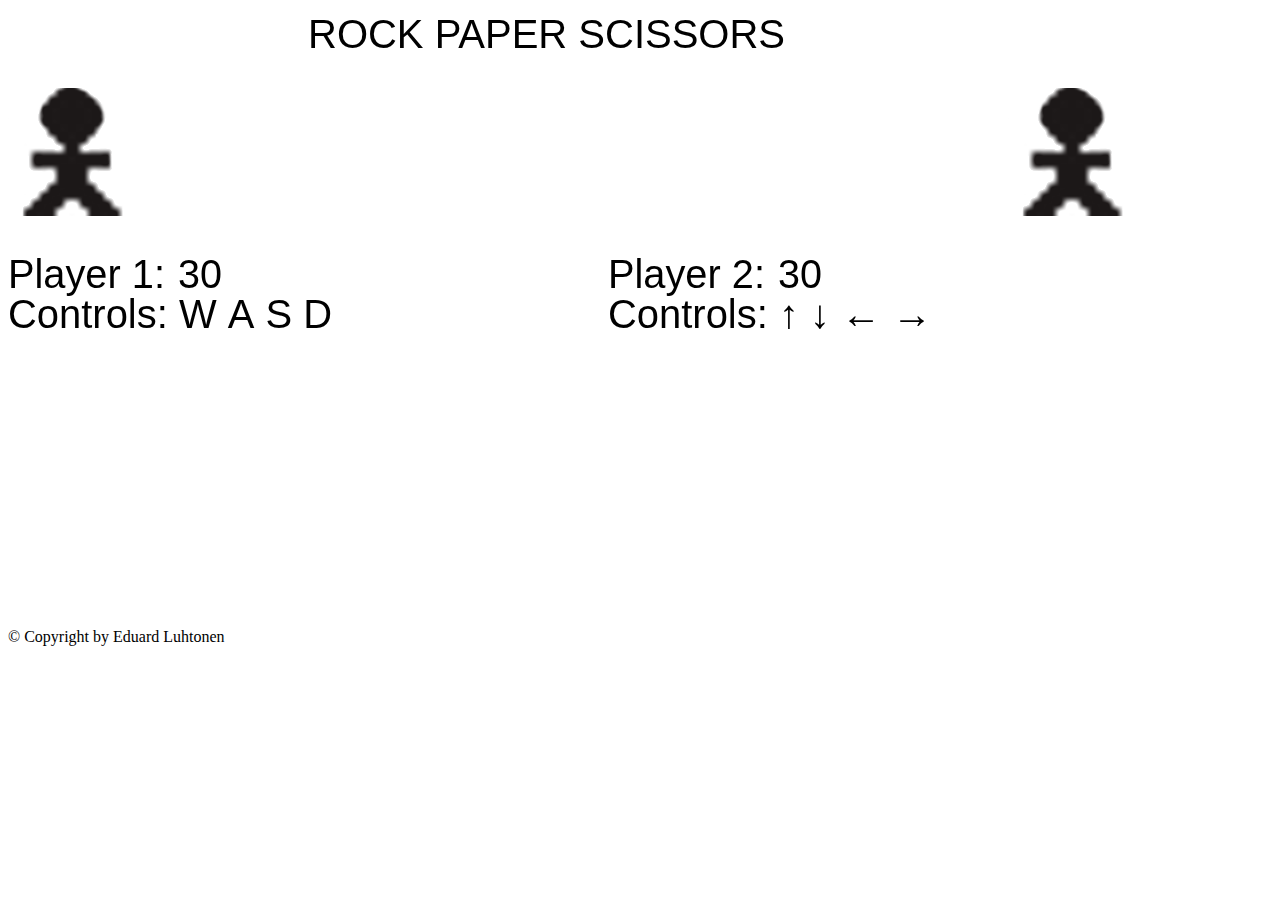
<file: fighting/index.html>
<!DOCTYPE html>
<html lang="en">
	<head>
		<title>Fighting</title>
		<script src="yabble.js"></script>
		<script src="game.js"></script>
		<script>
			require.setModuleRoot('./');
			require.run('main');
		</script>
	</head>
	<body>
		<div>
			<div id="gjs-loader">
				Loading...
			</div>
			<canvas id="gjs-canvas">Canvas is not supported</canvas>

			<footer>
				<p>
					&copy; Copyright  by Eduard Luhtonen
				</p>
			</footer>
		</div>
	</body>
</html>
</file>
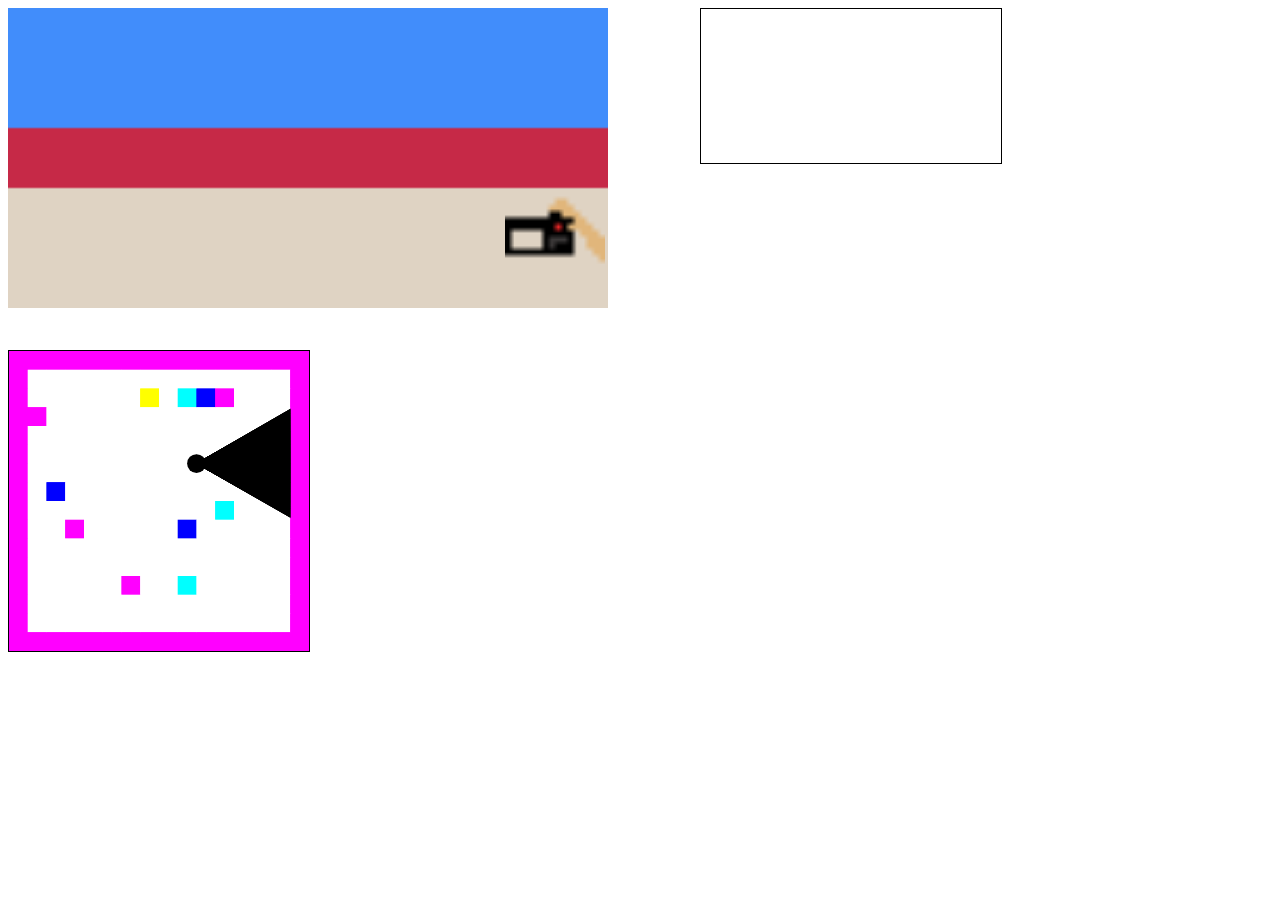
<file: fps/index.html>
<!DOCTYPE html>
<html lang="en">
    <head>
        <title>FPS</title>
        <link rel="stylesheet" type="text/css" href="game.css" />
    </head>

    <body>
        <div>
            <canvas id="canvas">Loading...</canvas>
            <canvas id="minimap">Minimap</canvas>
            <img id="camera" src="camera.png" />
            <div id="screenshot-wrapper"><canvas id="screenshot">Screenshot</canvas></div>
            <script type="text/javascript" src="jquery.js"></script>
            <script type="text/javascript" src="filtrr2.js"></script>
            <script type="text/javascript" src="jaws.js"></script>
            <script type="text/javascript" src="game.js"></script>
            <script>
                jaws.assets.add(["dino.png"]);
                jaws.start(Game);
            </script>
        </div>
    </body>
</html>
</file>
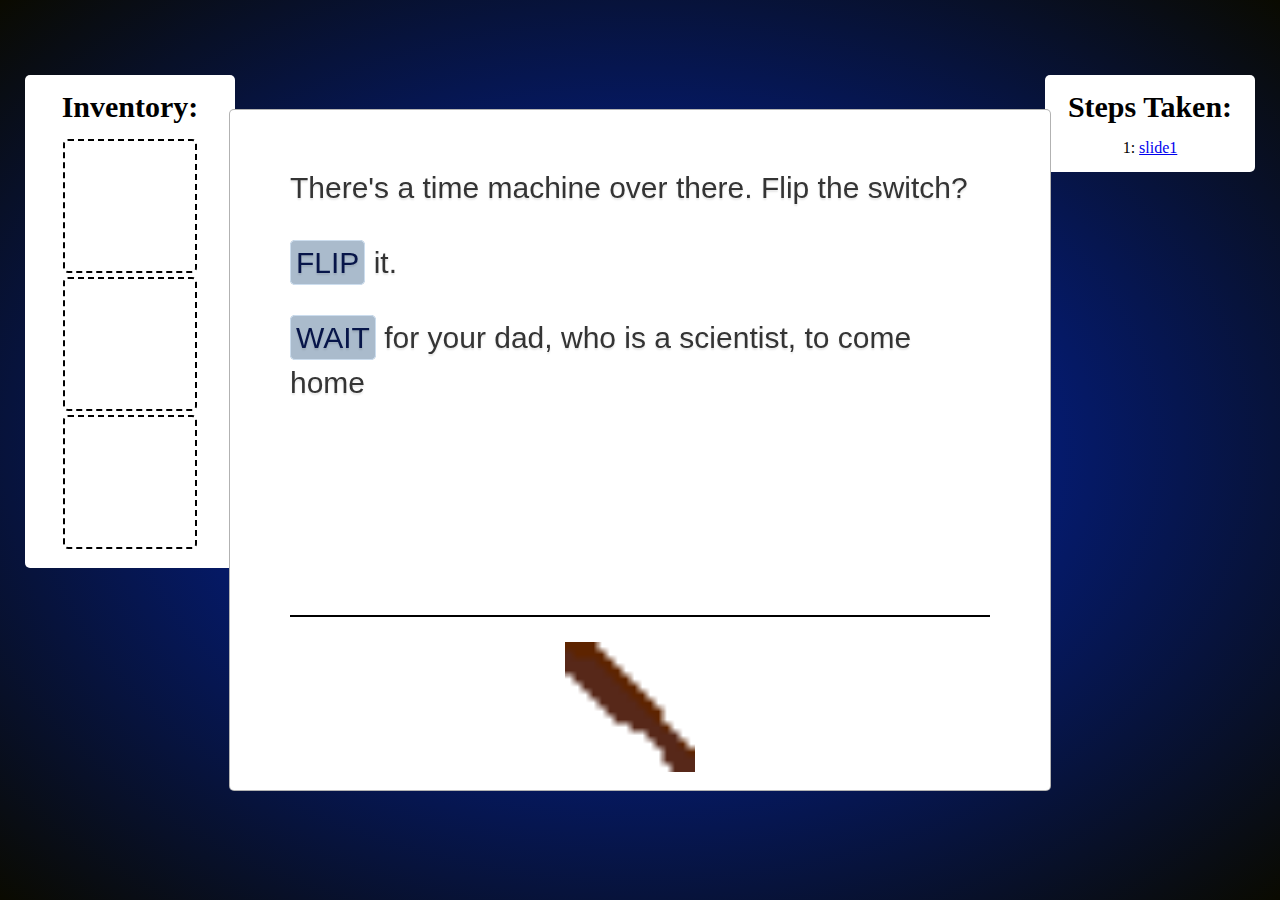
<file: interactive_fiction/index.html>
<!DOCTYPE html>
<html lang="en">
<head>
  <meta charset="utf-8"/>
  <title>Interactive Fiction</title>
  <link href="css/main.css" rel="stylesheet"/>
</head>
<body>
  <div id="player_inventory">
    <span class="item-container"><h3>Inventory:</h3>
      <div class="inventory-box empty"></div>
      <div class="inventory-box empty"></div>
      <div class="inventory-box empty"></div>
    </span>
  </div>
  <div id="steps-taken">
    <h3>Steps Taken:</h3>
    <ul id='steps'>
    </ul>
  </div>
  <div id="impress">
    <div id="slide1" class="step slide">
      <div class="slide-text">
        <p>There's a time machine over there. Flip the switch?</p>
        <p><a href="#slide2">FLIP</a> it.</p>
        <p><a href="#slide3">WAIT</a> for your dad, who is a scientist, to come home</p>
        <div class="event-text"></div>
      </div>
      <div class="menu item-container"><div class="inventory-box"><img src="images/bat.png" alt="bat" class="item" id="bat"></div></div>
    </div>
    <div id="slide2" class="step slide" data-x="1500">
      <div class="slide-text">
        <p>Woah. A dinosaur. I wonder if you can hit it with something...</p>
        <div class="event-text"></div>
      </div>
      <div class="menu"><div class="inventory-box"><img src="images/dino.png" alt="dino" class="item" id="dino"></div></div>
    </div>
    <div id="slide3" class="step slide" data-x="-1500">
      <div class="slide-text">
        <p>You hung around for a while, and then your dad came home.</p>
        <p>Then he helped you with your homework.</p>
        <p>It was kind of fun, but not that much fun.</p>
        <div class="event-text"></div>
      </div>
      <div class="menu"><a href="#" onclick='location = window.location.pathname; return false;'>START OVER</a></div>
    </div>
  </div>
  <script src="js/impress.js"></script>
  <script>impress().init();</script>
  <script src="js/game.js"></script>
  <script src="js/dragDrop.js"></script>
</body>
</html>
</file>
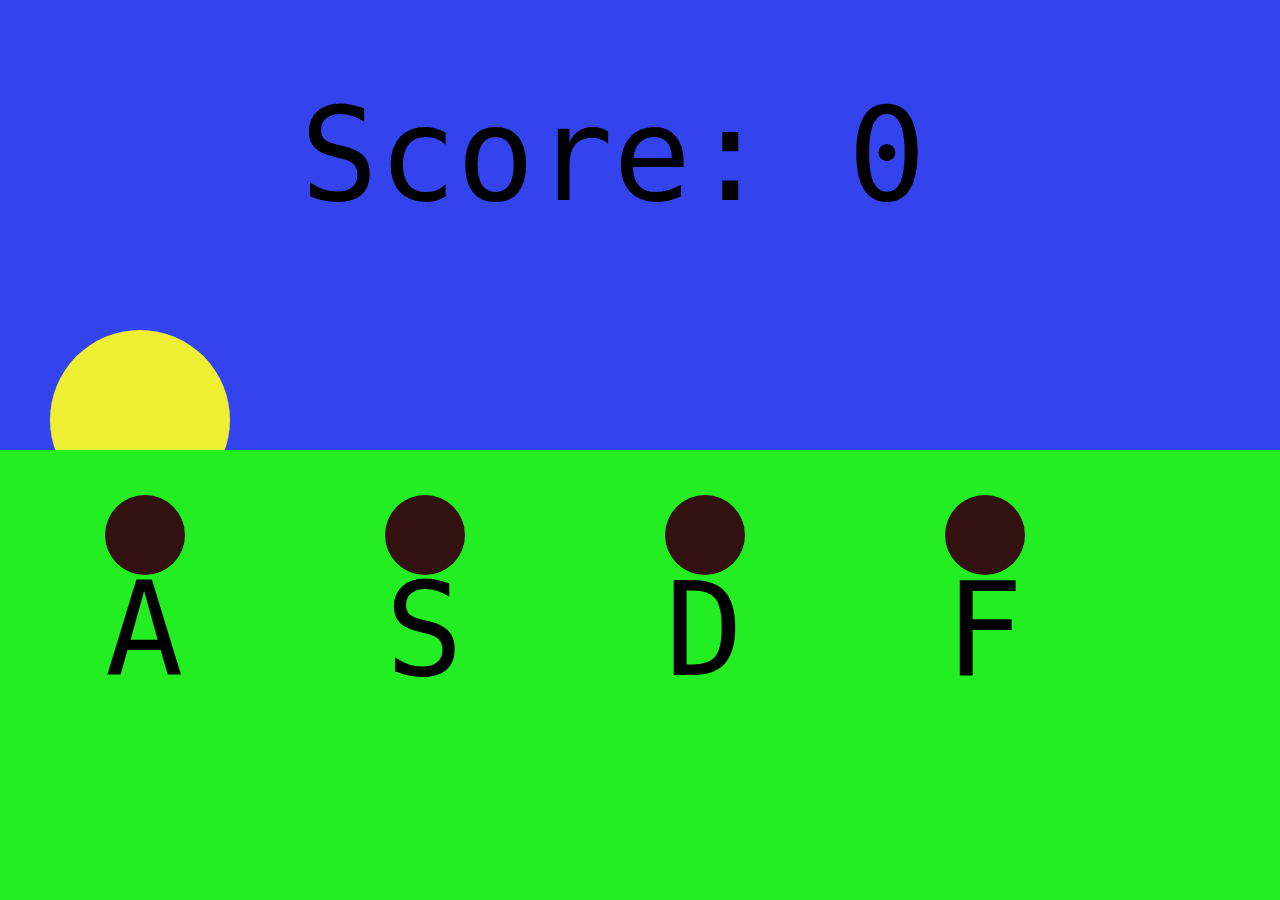
<file: party/index.html>
<!DOCTYPE html>
<html>
    <head>
        <title>whackamole</title>
    </head>
    <canvas></canvas>
    <script type="text/javascript" src="atom.js"></script>
    <script type="text/javascript" src="game.js"></script>
</html>
</file>
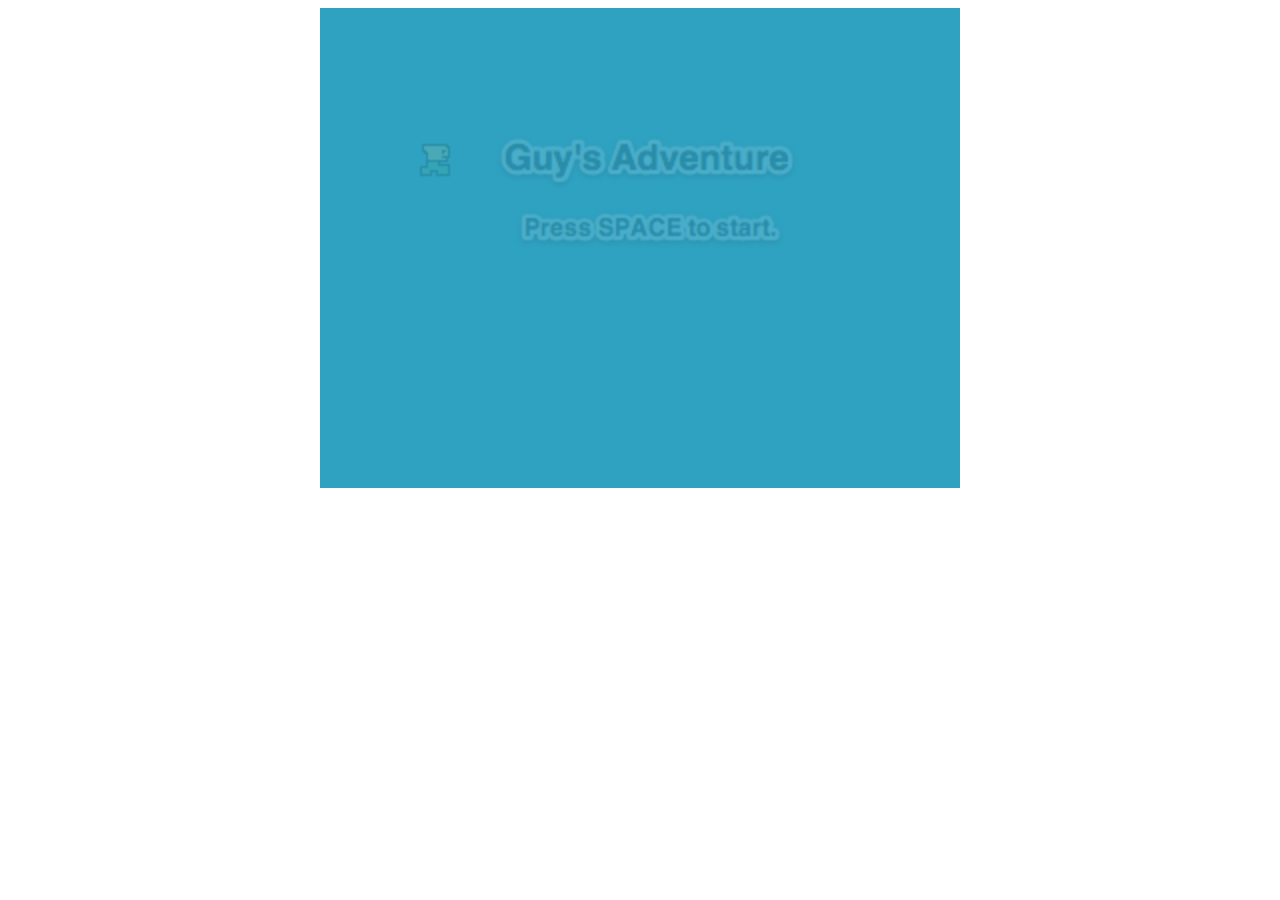
<file: platformer/index.html>
<!DOCTYPE html>
<html>
<head>
	<title>Guy's Adventure</title>
</head>
<body>
	<div id="wrapper" style="width: 640px; text-align: center; margin-left: auto; margin-right: auto;">
		<div id="jsapp">
			<script type="text/javascript" src="melon.js"></script>
			<script type="text/javascript" src="resources.js"></script>
			<script type="text/javascript" src="screens.js"></script>
			<script type="text/javascript" src="entities.js"></script>
			<script type="text/javascript" src="main.js"></script>
		</div>
		<div id="info" style="text-align: left; margin-top: 20px;">
			<div id="game_state"></div>
			<div id="instructions"></div>
		</div>
	</div>
</body>
</html>
</file>
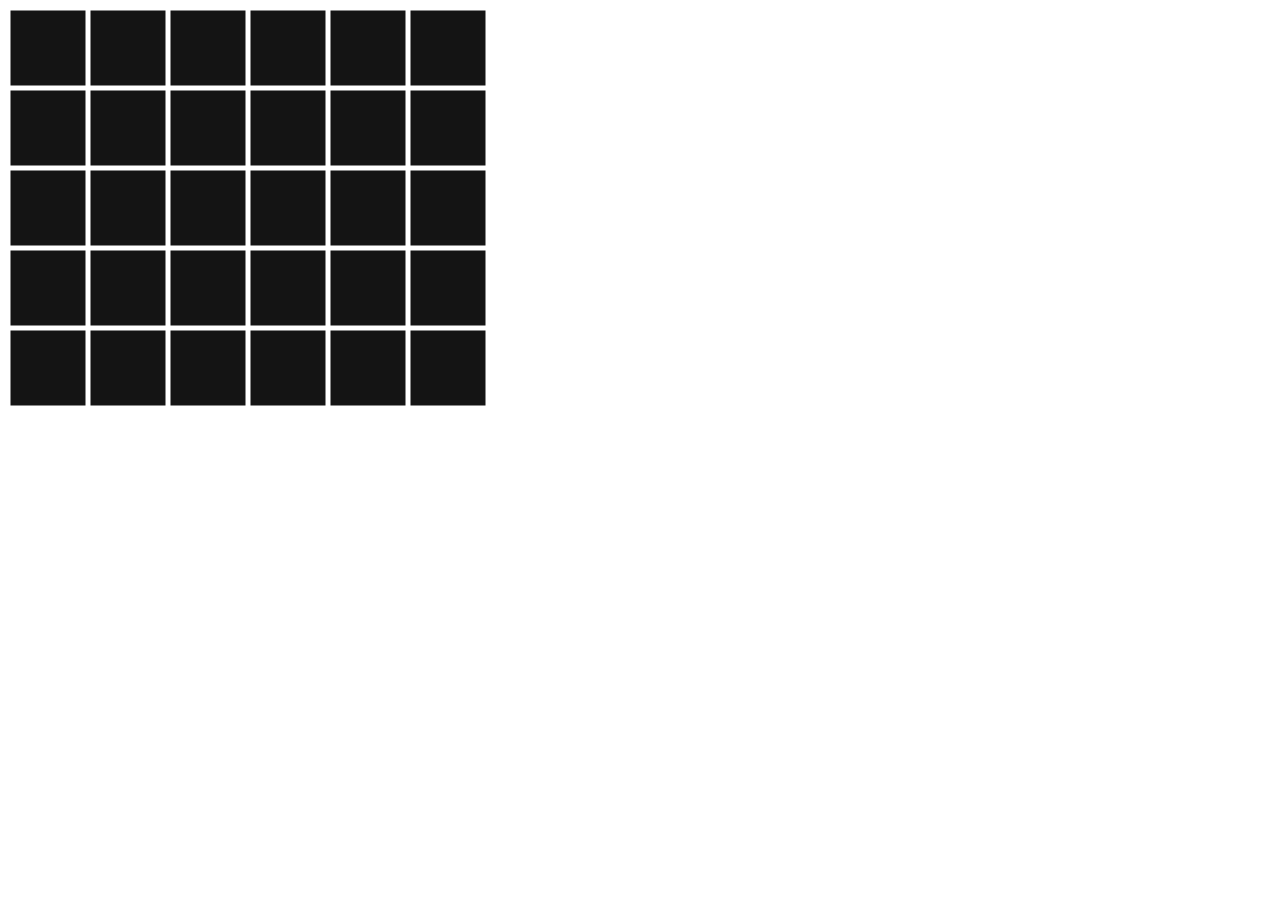
<file: puzzle/index.html>
<!DOCTYPE html>
<html>
	<head>
		<title>Recipe: Drawing a square</title>
		<script src="easel.js"></script>
		<script type="text/javascript">
			var canvas;
			var stage;
			var squareSide = 70;
			var squareOutline = 5;
			var max_rgb = 255;
			var gray = Graphics.getRGB(20, 20, 20);
			var placementArray = [];
			var tileClicked;
			function init() {
				var rows = 5;
				var cols = 6;
				var squarePadding = 10;
				canvas = document.getElementById('myCanvas');
				stage = new Stage(canvas);
				
				var numberOfTiles = rows*cols;
				setPlacementArray(numberOfTiles);
				for (var i = 0; i < numberOfTiles; i++) {
					var placement = getRandomPlacement(placementArray);
					if (i % 2 === 0) {
						var color = randomColor();
					}
					var square = drawSquare(gray);
					square.color = color;
					square.x = (squareSide + squarePadding) * (placement % cols);
					square.y = (squareSide + squarePadding) * Math.floor(placement / cols);
					stage.addChild(square);
					square.onPress = handleOnPress;
					stage.update();
				}
			}
			function drawSquare(color) {
				var shape = new Shape();
				var graphics = shape.graphics;
				graphics.setStrokeStyle(squareOutline);
				graphics.beginStroke(gray);
				graphics.beginFill(color);
				graphics.rect(squareOutline, squareOutline, squareSide, squareSide);
				return shape;
			}
			function randomColor() {
				var color = Math.floor(Math.random() * max_rgb);
				var color2 = Math.floor(Math.random() * max_rgb);
				var color3 = Math.floor(Math.random() * max_rgb);
				return Graphics.getRGB(color, color2, color3);
			}
			function setPlacementArray(numTiles) {
				for (var i = 0; i < numTiles; i++) {
					placementArray.push(i);
				} 
			} 
			function getRandomPlacement(placementArray) {
				randomNumber = Math.floor(Math.random() * placementArray.length);
				return placementArray.splice(randomNumber, 1)[0];
			}
			function handleOnPress(event) {
				var tile = event.target;
				tile.graphics.beginFill(tile.color).rect(squareOutline,squareOutline,squareSide,squareSide);
				if(!!tileClicked === false || tileClicked === tile) {
					tileClicked = tile;
				} else {
					if(tileClicked.color === tile.color && tileClicked !== tile) {
						tileClicked.visible = false;
						tile.visible = false;
					} else {
						tileClicked.graphics.beginFill(gray).rect(squareOutline,squareOutline,squareSide,squareSide);
					}
					tileClicked = tile;
				}
				stage.update();
			}
		</script>
	</head>
	<body onload="init()">
		<canvas id="myCanvas" width="960" height="600"></canvas>
	</body>
</html>
</file>
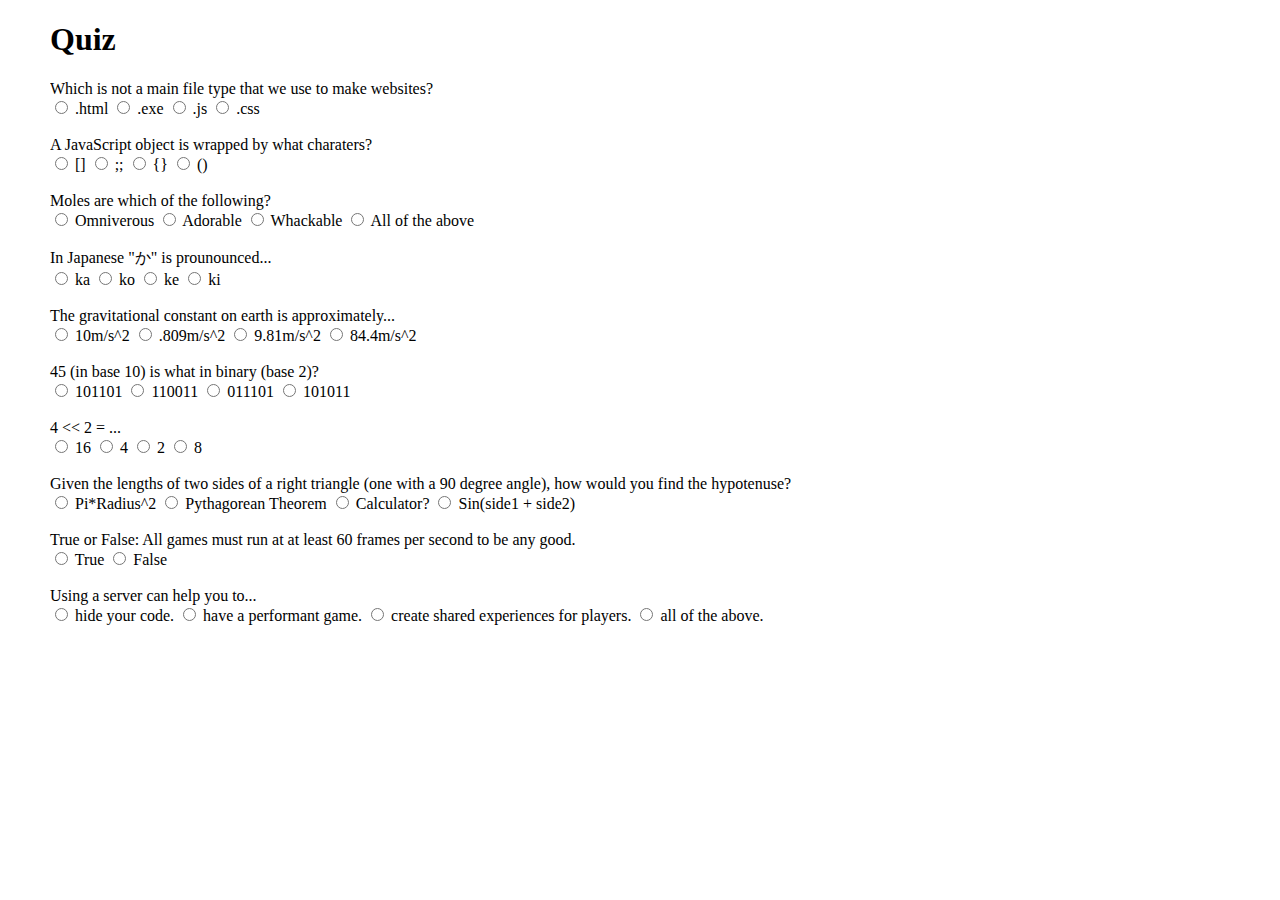
<file: quiz/index.html>
<!DOCTYPE html>
<html>
<head>
  <meta charset="utf-8">
  <title>Quiz</title>
  <link rel="stylesheet" type="text/css" href="styles/main.css">
</head>
<body onclick="checkAnswers();">
  <h1>Quiz</h1>
  <div id="quiz">
    <div id="question1">
      <div class="question">Which is not a main file type that we use to make websites?</div>
      <input type="radio" name="question1" value="a"/>
      <label>.html</label>
      <input type="radio" name="question1" value="b"/>
      <label>.exe</label>
      <input type="radio" name="question1" value="c"/>
      <label>.js</label>
      <input type="radio" name="question1" value="d"/>
      <label>.css</label>
    </div>
    <br />
    <div id="question2">
      <div class="question">A JavaScript object is wrapped by what charaters?</div>
      <input type="radio" name="question2" value="a"/>
      <label>[]</label>
      <input type="radio" name="question2" value="b"/>
      <label>;;</label>
      <input type="radio" name="question2" value="c"/>
      <label>{}</label>
      <input type="radio" name="question2" value="d"/>
      <label>()</label>
    </div>
    <br />
    <div id="question3">
      <div class="question">Moles are which of the following?</div>
      <input type="radio" name="question3" value="a"/>
      <label>Omniverous</label>
      <input type="radio" name="question3" value="b"/>
      <label>Adorable</label>
      <input type="radio" name="question3" value="c"/>
      <label>Whackable</label>
      <input type="radio" name="question3" value="d"/>
      <label>All of the above</label>
    </div>
    <br />
    <div id="question4">
      <div class="question">In Japanese "か" is prounounced...</div>
      <input type="radio" name="question4" value="a"/>
      <label>ka</label>
      <input type="radio" name="question4" value="b"/>
      <label>ko</label>
      <input type="radio" name="question4" value="c"/>
      <label>ke</label>
      <input type="radio" name="question4" value="d"/>
      <label>ki</label>
    </div>
    <br />
    <div id="question5">
      <div class="question">The gravitational constant on earth is approximately...</div>
      <input type="radio" name="question5" value="a"/>
      <label>10m/s^2</label>
      <input type="radio" name="question5" value="b"/>
      <label>.809m/s^2</label>
      <input type="radio" name="question5" value="c"/>
      <label>9.81m/s^2</label>
      <input type="radio" name="question5" value="d"/>
      <label>84.4m/s^2</label>
    </div>
    <br />
    <div id="question6">
      <div class="question">45 (in base 10) is what in binary (base 2)?</div>
      <input type="radio" name="question6" value="a"/>
      <label>101101</label>
      <input type="radio" name="question6" value="b"/>
      <label>110011</label>
      <input type="radio" name="question6" value="c"/>
      <label>011101</label>
      <input type="radio" name="question6" value="d"/>
      <label>101011</label>
    </div>
    <br />
    <div id="question7">
      <div class="question">4 << 2 = ...</div>
      <input type="radio" name="question7" value="a"/>
      <label>16</label>
      <input type="radio" name="question7" value="b"/>
      <label>4</label>
      <input type="radio" name="question7" value="c"/>
      <label>2</label>
      <input type="radio" name="question7" value="d"/>
      <label>8</label>
    </div>
    <br />
    <div id="question8">
      <div class="question">Given the lengths of two sides of a right triangle (one with a 90 degree angle), how would you find the hypotenuse?</div>
      <input type="radio" name="question8" value="a"/>
      <label>Pi*Radius^2</label>
      <input type="radio" name="question8" value="b"/>
      <label>Pythagorean Theorem</label>
      <input type="radio" name="question8" value="c"/>
      <label>Calculator?</label>
      <input type="radio" name="question8" value="d"/>
      <label>Sin(side1 + side2)</label>
    </div>
    <br />
    <div id="question9">
      <div class="question">True or False: All games must run at at least 60 frames per second to be any good.</div>
      <input type="radio" name="question9" value="a"/>
      <label>True</label>
      <input type="radio" name="question9" value="b"/>
      <label>False</label>
    </div>
    <br />
    <div id="question10">
      <div class="question">Using a server can help you to...</div>
      <input type="radio" name="question10" value="a"/>
      <label>hide your code.</label>
      <input type="radio" name="question10" value="b"/>
      <label>have a performant game.</label>
      <input type="radio" name="question10" value="c"/>
      <label>create shared experiences for players.</label>
      <input type="radio" name="question10" value="d"/>
      <label>all of the above.</label>
    </div>
  </div>
  <script src="scripts/jquery.js"></script>
  <script src="scripts/impress.js"></script>
  <!-- atom needs this to run -->
  <canvas></canvas>
  <script src="scripts/atom.js"></script>
  <script src="scripts/easel.js"></script>
  <script src="scripts/melon.js"></script>
  <script src="scripts/yabble.js"></script>
  <script src="scripts/jquery.gamequery.js"></script>
  <script src="scripts/jaws.js"></script>
  <script src="scripts/enchant.js"></script>
  <script src="scripts/crafty.js"></script>
  <script src="scripts/game.js"></script>
</body>
</html>
</file>
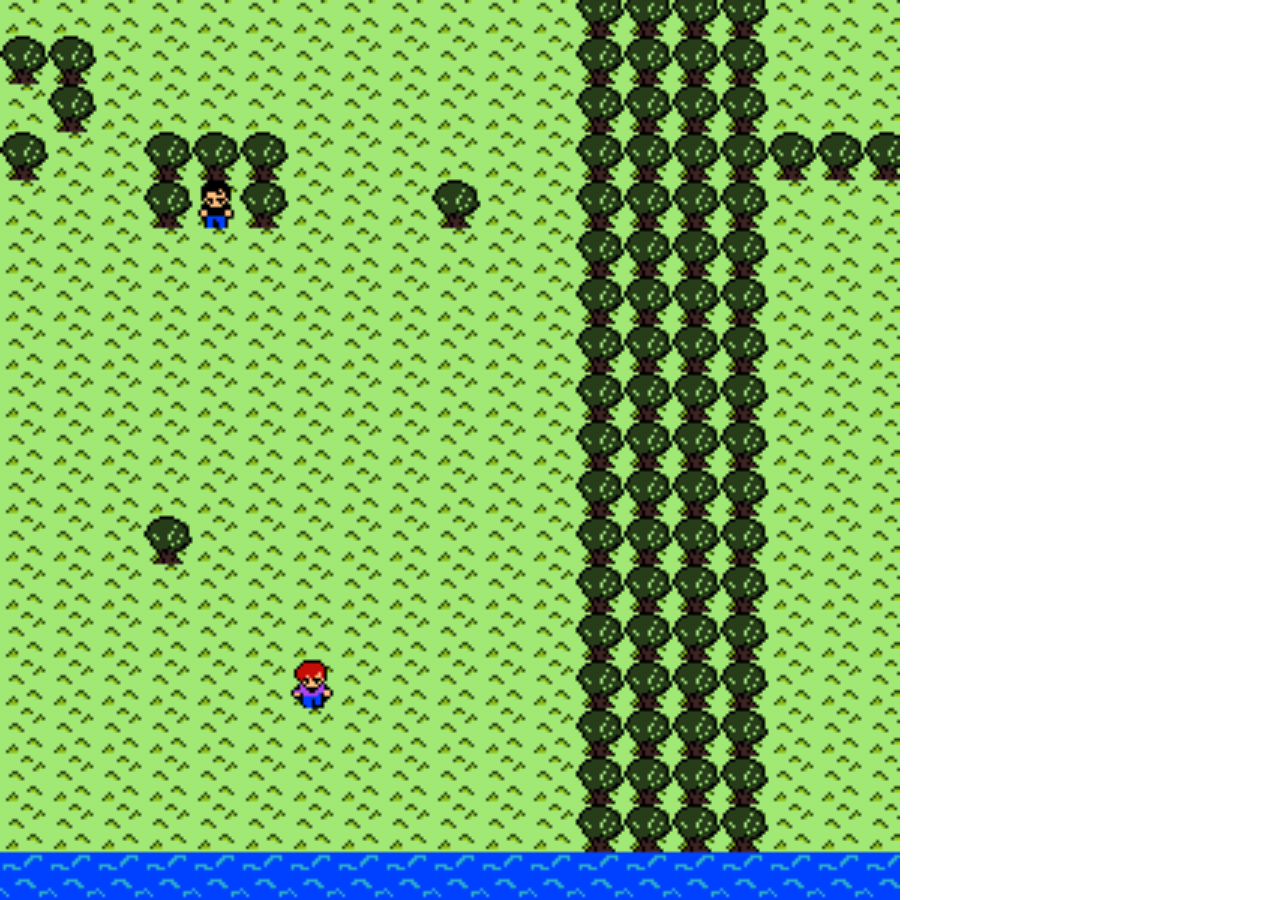
<file: rpg/index.html>
<!DOCTYPE html>
<html>
    <head>
        <title>RPG</title>
        <meta charset="UTF-8">
        <script type="text/javascript" src="enchant.min.js"></script>
        <script type="text/javascript" src="map.js"></script>
        <script type="text/javascript" src="game.js"></script>
        <link rel="stylesheet" type="text/css" href="game.css">
    </head>
    <body>
    </body>
</html>
</file>
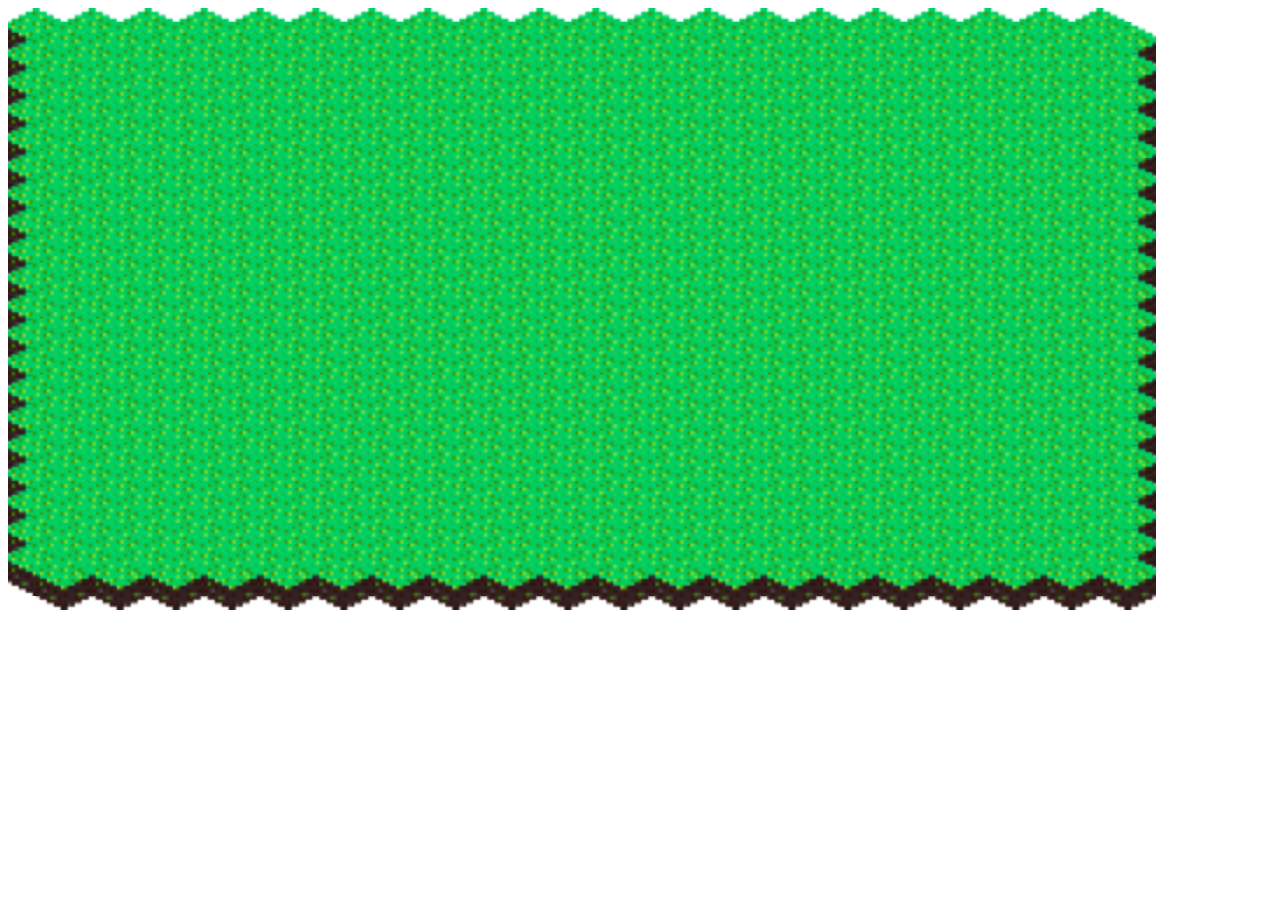
<file: rts/index.html>
<!DOCTYPE html>
<html>
    <head>
        <title>RTS</title>
        <meta charset="UTF-8">
    </head>
    <body>
        <script src="socket.io.js"></script>
        <script src="crafty.js"></script>
        <script src="game.js"></script>
    </body>
</html>
</file>
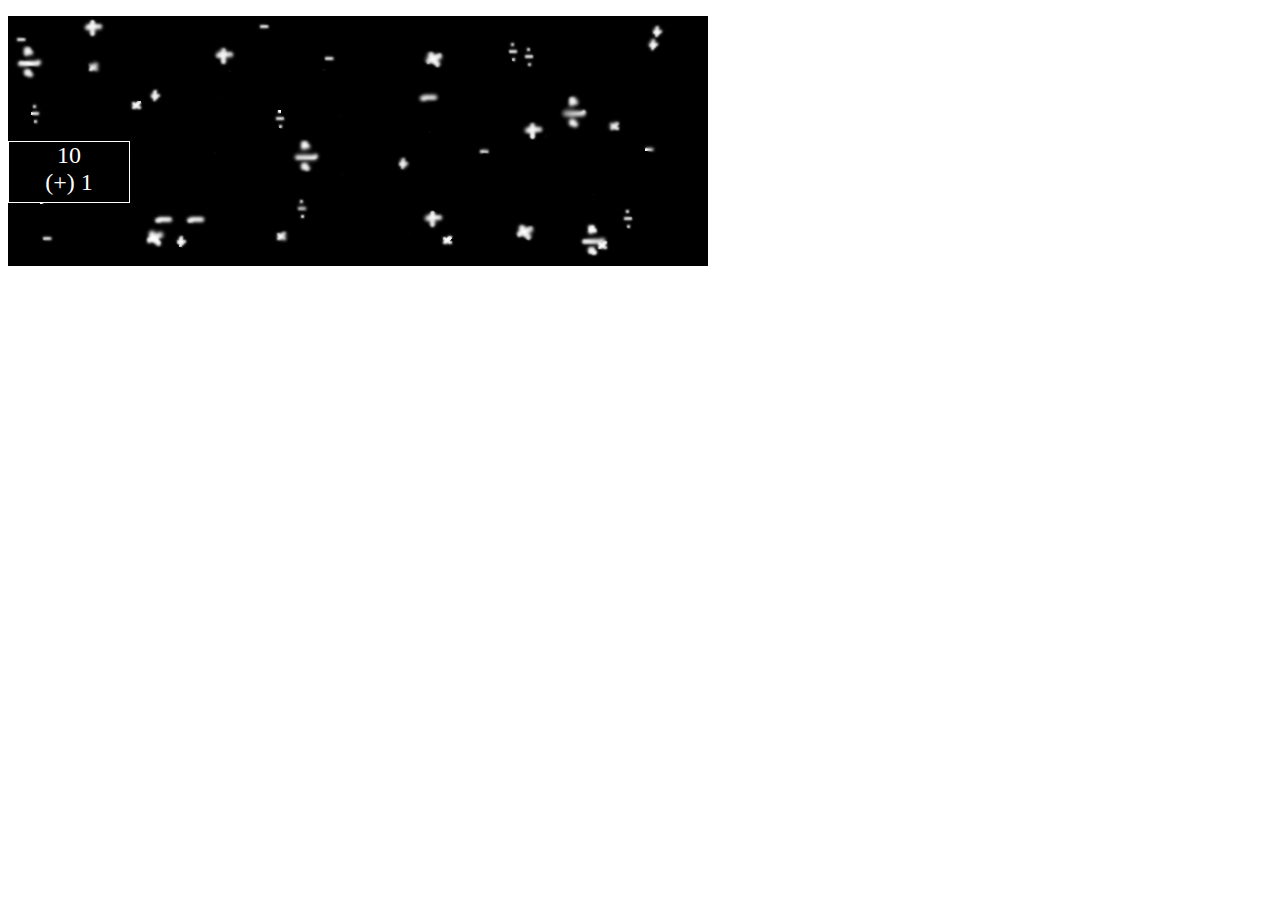
<file: shooter/index.html>
<!DOCTYPE html>
<html lang="en">
	<head>
		<title>Shooter</title>
		<link rel="stylesheet" type="text/css" href="game.css">
	</head>
	<body>
		<div>
			<div id="playground" style="width: 700px; height: 250px; background: black;">
				<script type="text/javascript" src="jquery.js"></script>
				<script type="text/javascript" src="jquery.gamequery.js"></script>
				<script type="text/javascript" src="game.js"></script>
			</div>
			<footer>
				<p>
					&copy; Copyright  by Eduard Luhtonen
				</p>
			</footer>
		</div>
	</body>
</html>
</file>
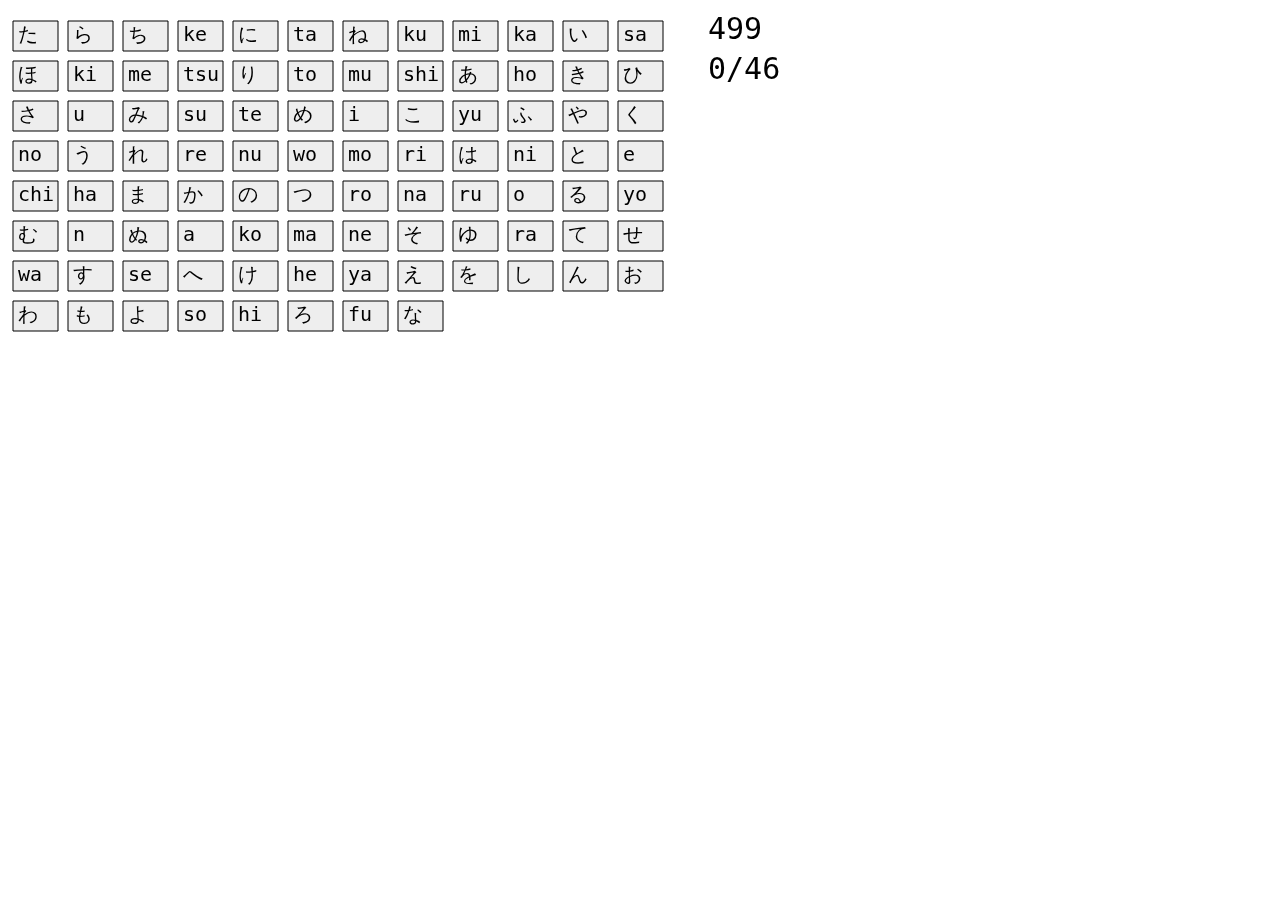
<file: puzzle/index-jap.html>
<!DOCTYPE html>
<html>
	<head>
		<title>Recipe: Drawing a square</title>
		<script src="easel.js"></script>
		<script type="text/javascript">
			var canvas;
			var stage;
			var placementArray = [];
			var tileClicked;
			var timeAllowable;
			var totalMatchesPossible;
			var matchesFound;
			var txt;
			var matchesFoundText;
			var tileHeight = 30;
			var tileWidth = 45;
			var border = 1;
			var globalPadding = 10;
			var margin = 10;
			var padding = 5;
			var textTiles;
			var flashcards = [
              ["a", "\u3042"], ["i", "\u3044"], ["u", "\u3046"], ["e", "\u3048"], ["o", "\u304A"],
              ["ka", "\u304B"], ["ki", "\u304D"], ["ku", "\u304F"], ["ke", "\u3051"], ["ko", "\u3053"],
              ["sa", "\u3055"], ["shi", "\u3057"], ["su", "\u3059"], ["se", "\u305B"], ["so", "\u305D"],
              ["ta", "\u305F"], ["chi", "\u3061"], ["tsu", "\u3064"], ["te", "\u3066"], ["to", "\u3068"],
              ["na", "\u306A"], ["ni", "\u306B"], ["nu", "\u306C"], ["ne", "\u306D"], ["no", "\u306E"],
              ["ha", "\u306F"], ["hi", "\u3072"], ["fu", "\u3075"], ["he", "\u3078"], ["ho", "\u307B"],
              ["ma", "\u307E"], ["mi", "\u307F"], ["mu", "\u3080"], ["me", "\u3081"], ["mo", "\u3082"],
              ["ya", "\u3084"], ["yu", "\u3086"], ["yo", "\u3088"],
              ["ra", "\u3089"], ["ri", "\u308A"], ["ru", "\u308B"], ["re", "\u308C"], ["ro", "\u308D"],
              ["wa", "\u308F"], ["wo", "\u3092"], ["n", "\u3093"]
			];
			function init() {
			    canvas = document.getElementById('myCanvas');
			    stage = new Stage(canvas);
			    totalMatchesPossible = flashcards.length;
			    var numberOfTiles = totalMatchesPossible * 2;
			    matchesFound = 0;
			    var columns = 12;
			    timeAllowable = 500;
			    txt = new Text(timeAllowable, "30px Monospace", "#000");
			    txt.textBaseline = "top";
			    txt.x = 700;
			    txt.y = 0;
			    stage.addChild(txt);
			    textTiles = [];
			    matchesFoundText = new Text(matchesFound + "/" + totalMatchesPossible, "30px Monospace", "#000");
			    matchesFoundText.textBaseline = "top";
			    matchesFoundText.x = 700;
			    matchesFoundText.y = 40;
			    stage.addChild(matchesFoundText);
			    Ticker.init();
			    Ticker.addListener(window);
			    Ticker.setPaused(false);
			    setPlacementArray(numberOfTiles);
				for (var i = 0; i < numberOfTiles; i++) {
					var placement = getRandomPlacement(placementArray);
					var pairIndex = Math.floor(i / 2);
					text = flashcards[pairIndex][i % 2];
					var textTile = drawTextTile(text, pairIndex);
					textTile.x = (tileWidth + margin) * (placement % columns) + globalPadding;
					textTile.y = (tileHeight + margin) * Math.floor(placement / columns) + globalPadding;
					stage.addChild(textTile);
					background = new Shape();
					background.x = textTile.x - padding;
					background.y = textTile.y - padding;
					background.graphics.setStrokeStyle(border).beginStroke("#000").beginFill('#eee').drawRect(0, 0, tileWidth, tileHeight);
					textTiles.push(background);
					stage.addChildAt(background);
					background.text = textTile;
					background.onPress = handleOnPress;
					stage.update();
				};
			}
			function drawTextTile(text, pairIndex) {
			    textTile = new Text(text, "20px Monospace", "#000");
			    textTile.pairIndex = pairIndex;
			    textTile.textBaseline = "top";
			    return textTile;
			}
			function randomColor() {
			    var color = Math.floor(Math.random() * 255);
			    var color2 = Math.floor(Math.random() * 255);
			    var color3 = Math.floor(Math.random() * 255);
			    return Graphics.getRGB(color, color2, color3);
			}
			function setPlacementArray(numberOfTiles) {
				for (var i = 0; i < numberOfTiles; i++) {
					placementArray.push(i);
				} 
			} 
			function getRandomPlacement(placementArray) {
				randomNumber = Math.floor(Math.random() * placementArray.length);
				return placementArray.splice(randomNumber, 1)[0];
			}
			function handleOnPress(event) {
				var tile = event.target;
				if(!!tileClicked === false || tileClicked === tile) {
				    tileClicked = tile;
				} else {
				    tileClicked.graphics.beginFill('#eee').drawRect(0, 0, tileWidth, tileHeight);
				    tile.graphics.beginFill('#aae').drawRect(0, 0, tileWidth, tileHeight);
				    if (tileClicked.text.pairIndex === tile.text.pairIndex && tileClicked.id != tile.id) {
						tileClicked.visible = false;
						tile.visible = false;
						matchesFound++;
						matchesFoundText.text = matchesFound + "/" + totalMatchesPossible;
						if (matchesFound === totalMatchesPossible) {
						    gameOver(true);
						}
					}
					tileClicked = tile;
                }
				stage.update();
			}
			function tick() {
			    secondsLeft = Math.floor((timeAllowable - Ticker.getTime() / 1000));
			    txt.text = secondsLeft;
			    if (secondsLeft <= 0) {
			        gameOver(false);
			    }
			    stage.update();
			}
			function gameOver(win) {
			    Ticker.setPaused(true);
			    var replayParagraph = document.getElementById("replay");
			    replayParagraph.innerHTML = "<a href='#' onclick='replay();'>Play Again?</a>";
			    for (var i = 0; i < textTiles.length; i++) {
			        textTiles[i].onPress = null;
			    }
			    if (win === true) {
			        matchesFoundText.text = "You win!"
			    } else {
			        txt.text = secondsLeft + "... Game Over";
			    }
			}
			function replay() {
			    init();
			}
		</script>
	</head>
	<body onload="init()">
        <header id="header" class="EaselJS">
            <p id="replay"></p>
        </header>
		<canvas id="myCanvas" width="960" height="600"></canvas>
	</body>
</html>
</file>
<file: fps/game.css>
#canvas {
    position: absolute;
    width: 600px;
    height: 300px;
    z-index: -1;
}
#minimap {
    border: 1px solid black;
    position: absolute;
    top: 350px;
    width: 300px;
    height: 300px;
}
#screenshot-wrapper {
    position:absolute;
    left:700px;
    border:1px solid black;
}
#camera {
    width:100px;
    position:absolute;
    left:505px;
    top:180px;
}
</file>
<file: interactive_fiction/css/main.css>
html, body, div, span, applet, object, iframe,
h1, h2, h3, h4, h5, h6, p, blockquote, pre,
a, abbr, acronym, address, big, cite, code,
del, dfn, em, img, ins, kbd, q, s, samp,
small, strike, strong, sub, sup, tt, var,
b, u, i, center,
dl, dt, dd, ol, ul, li,
fieldset, form, label, legend,
table, caption, tbody, tfoot, thead, tr, th, td,
article, aside, canvas, details, embed, 
figure, figcaption, footer, header, hgroup, 
menu, nav, output, ruby, section, summary,
time, mark, audio, video {
  margin: 0;
  padding: 0;
  border: 0;
  font-size: 100%;
  font: inherit;
  vertical-align: baseline;
}

article, aside, details, figcaption, figure, 
footer, header, hgroup, menu, nav, section {
  display: block;
}
ol, ul {
  list-style: none;
}
table {
  border-collapse: collapse;
  border-spacing: 0;
}
b, strong { font-weight: bold }
i, em { font-style: italic }
/* Reset ends here */
body {
  background: -webkit-gradient(radial, 50% 50%, 0, 50% 50%, 500, from(rgb(0, 40, 200)), to(rgb(10, 10, 0)));
  background: -webkit-radial-gradient(rgb(0, 40, 200), rgb(10, 10, 0));
  background: -moz-radial-gradient(rgb(0, 40, 200), rgb(10, 10, 0));
  background: -ms-radial-gradient(rgb(0, 40, 200), rgb(10, 10, 0));
  background: -o-radial-gradient(rgb(0, 40, 200), rgb(10, 10, 0));
  background: radial-gradient(rgb(0, 40, 200), rgb(10, 10, 0));
}
.impress-enabled .step {
  margin: 0;
  opacity: 0.0;
  -webkit-transition: opacity 1s;
  -moz-transition:    opacity 1s;
  -ms-transition:     opacity 1s;
  -o-transition:      opacity 1s;
  transition:         opacity 1s;
}
.impress-enabled .step.active { opacity: 1 }
.slide {
  display: block;
  width: 700px;
  height: 600px;
  padding: 40px 60px;
  background-color: white;
  border: 1px solid rgba(0, 0, 0, .3);
  color: rgb(52, 52, 52);
  text-shadow: 0 2px 2px rgba(0, 0, 0, .1);
  border-radius: 5px;
  font-family: 'Open Sans', Arial, sans-serif;
  font-size: 30px;
}
.slide p {
  margin-top:15px;
  margin-bottom:30px;
  line-height:45px;
}
.slide a, .slide a:visited {
  color: #071549;
  text-decoration:none;
  background-color: #abc;
  padding:5px;
  border-radius: 5px;
  border:1px solid #cde;
}
.slide a:hover, .slide a:active {
  background-color: #cde;
}
.slide .slide-text{
  height: 450px;
}
div.menu {
  border-top:2px solid black;
  padding-top:25px;
  text-align: center;
}
img.item {
  width:100%;
  height:100%;
  cursor: move;
  padding:0px;
}
#player_inventory {
  position: fixed;
  text-align: center;
  width:180px;
  padding:15px;
  border-radius: 5px;
  top: 75px;
  left: 25px;
  background-color: white;
}
.menu .inventory-box {
  margin-right:20px;
}
.inventory-box {
  position: static;
  display: inline-block;
  height:130px;
  width:130px;
  border-radius: 5px;
  text-align:center;
}
.inventory-box.empty {
  border: 2px dashed #000;
}
h3 {
  font-weight:bold;
  font-size:30px;
  margin-bottom:15px;
}
#steps-taken{
  position: fixed;
  text-align: center;
  width:180px;
  padding:15px;
  border-radius: 5px;
  top: 75px;
  right: 25px;
  background-color: white;
}
</file>
<file: quiz/styles/main.css>
body {
  margin-left:50px;
}
#question1, #question2, #question3, #question4, #question5,
#question6, #question7, #question8, #question9, #question10 {
  display:none;
}
canvas {
  display: none;
}
.correct{
  background-color:#24399f;
  color:white;
}
</file>
<file: rpg/game.css>
/* 
    Created on : Dec 5, 2013, 10:42:32 AM
    Author     : luhtonen
*/
body {
    margin: 0;
}
.active-option {
    color: red;
}
</file>
<file: shooter/game.css>
.enemy {
	color: red;
	background-color: black;
	font-size: 22px;
	border: 1px solid red;
	text-align: center;
}
#player {
	color: white;
	background-color: black;
	font-size: 24px;
	border: 1px solid white;
	text-align: center;
}
</file>
